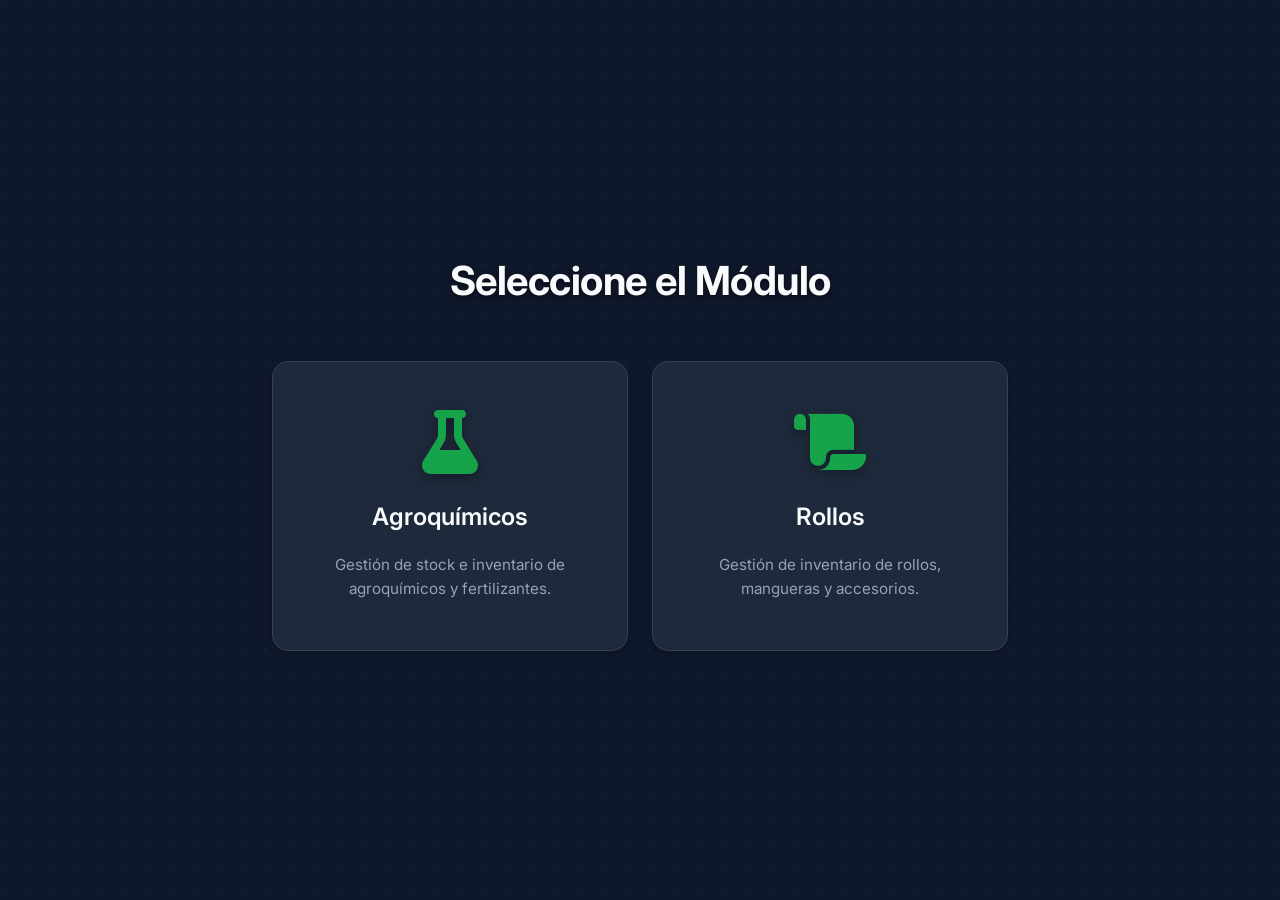
<file: index.html>
<!DOCTYPE html>
<html lang="es">

<head>
    <meta charset="UTF-8">
    <meta name="viewport" content="width=device-width, initial-scale=1.0">
    <title>Portal de Gestión</title>
    <!-- Fonts -->
    <link href="https://fonts.googleapis.com/css2?family=Inter:wght@300;400;500;600;700&display=swap" rel="stylesheet">
    <!-- Icons -->
    <link rel="stylesheet" href="https://cdnjs.cloudflare.com/ajax/libs/font-awesome/6.4.0/css/all.min.css">
    <!-- Custom CSS -->
    <link rel="stylesheet" href="style.css">
    <style>
        body {
            display: flex;
            align-items: center;
            justify-content: center;
            min-height: 100vh;
            background-color: var(--clr-bg-light);
            overflow: hidden;
            margin: 0;
            background-image: radial-gradient(circle at 2px 2px, rgba(255,255,255,0.05) 1px, transparent 0);
            background-size: 24px 24px;
        }

        .portal-container {
            text-align: center;
            max-width: 800px;
            width: 100%;
            padding: 2rem;
            position: relative;
            z-index: 2;
        }

        .portal-title {
            color: var(--clr-text-main);
            font-size: 2.5rem;
            margin-bottom: 3rem;
            font-weight: 700;
            letter-spacing: -0.5px;
            text-shadow: 0 2px 4px rgba(0,0,0,0.5);
        }

        @media (max-width: 600px) {
            .portal-title {
                font-size: 2rem;
                margin-bottom: 2rem;
            }
            .portal-container {
                padding: 1.5rem;
            }
            .portal-card {
                padding: 2rem 1.5rem;
            }
        }

        .portal-cards {
            display: grid;
            grid-template-columns: repeat(auto-fit, minmax(260px, 1fr));
            gap: 1.5rem;
        }

        .portal-card {
            background: var(--clr-surface);
            border: 1px solid var(--clr-admin-border);
            border-radius: var(--radius-lg);
            padding: 3rem 2rem;
            text-decoration: none;
            color: var(--clr-text-main);
            transition: all 0.3s ease;
            display: flex;
            flex-direction: column;
            align-items: center;
            justify-content: center;
            position: relative;
            overflow: hidden;
            box-shadow: var(--shadow-md);
        }

        .portal-card::before {
            content: '';
            position: absolute;
            top: 0;
            left: 0;
            width: 100%;
            height: 100%;
            background: linear-gradient(135deg, rgba(34, 197, 94, 0.1) 0%, rgba(34, 197, 94, 0) 100%);
            opacity: 0;
            transition: opacity 0.3s ease;
        }

        .portal-card:hover {
            transform: translateY(-5px);
            border-color: var(--clr-primary-500);
            box-shadow: 0 10px 25px -5px rgba(0, 0, 0, 0.5);
        }

        .portal-card:hover::before {
            opacity: 1;
        }

        .portal-card i {
            font-size: 4rem;
            color: var(--clr-primary-500);
            margin-bottom: 1.5rem;
            transition: transform 0.3s ease;
            filter: drop-shadow(0 4px 6px rgba(0,0,0,0.3));
        }

        .portal-card:hover i {
            transform: scale(1.1);
        }

        .portal-card h2 {
            font-size: 1.5rem;
            margin: 0;
            font-weight: 600;
        }

        .portal-card p {
            color: var(--clr-text-muted);
            margin-top: 1rem;
            font-size: 0.95rem;
        }
    </style>
</head>

<body>
    <div class="portal-container">
        <h1 class="portal-title">Seleccione el Módulo</h1>
        
        <div class="portal-cards">
            <a href="agroquimicos.html" class="portal-card">
                <i class="fa-solid fa-flask"></i>
                <h2>Agroquímicos</h2>
                <p>Gestión de stock e inventario de agroquímicos y fertilizantes.</p>
            </a>
            
            <a href="rollos.html" class="portal-card">
                <i class="fa-solid fa-scroll"></i>
                <h2>Rollos</h2>
                <p>Gestión de inventario de rollos, mangueras y accesorios.</p>
            </a>
        </div>
    </div>
</body>

</html>
</file>
<file: style.css>
/* =============================================
   VARIABLES & DESIGN TOKENS
   ============================================= */
   :root {
    /* Colors */
    --clr-primary-400: #22c55e;
    --clr-primary-500: #16a34a;
    --clr-primary-600: #15803d;
    --clr-secondary-800: #e2e8f0;
    --clr-secondary-900: #ffffff;
    --clr-bg-light: #0f172a;
    --clr-surface: #1e293b;
    --clr-text-main: #f8fafc;
    --clr-text-muted: #94a3b8;
    --clr-danger: #ef4444;
    --clr-danger-hover: #dc2626;
    --clr-admin-bg: #0b0f19;
    --clr-admin-surface: #131b26;
    --clr-admin-text: #f1f5f9;
    --clr-admin-border: #334155;

    /* Shadows & Effects */
    --shadow-sm: 0 1px 2px 0 rgb(0 0 0 / 0.05);
    --shadow-md: 0 4px 6px -1px rgb(0 0 0 / 0.1), 0 2px 4px -2px rgb(0 0 0 / 0.1);
    --shadow-lg: 0 10px 15px -3px rgb(0 0 0 / 0.1), 0 4px 6px -4px rgb(0 0 0 / 0.1);
    --shadow-admin: 0 20px 25px -5px rgb(0 0 0 / 0.5), 0 8px 10px -6px rgb(0 0 0 / 0.5);
    
    /* Layout */
    --radius-md: 0.5rem;
    --radius-lg: 1rem;
    --radius-xl: 1.5rem;
    --max-width: 1280px;

    /* Transitions */
    --transition-fast: 0.2s ease;
    --transition-mid: 0.3s cubic-bezier(0.4, 0, 0.2, 1);
}

/* =============================================
   RESET & BASE STYLES
   ============================================= */
* {
    margin: 0;
    padding: 0;
    box-sizing: border-box;
    font-family: 'Inter', system-ui, -apple-system, sans-serif;
}

body {
    background-color: var(--clr-bg-light);
    color: var(--clr-text-main);
    line-height: 1.6;
    overflow-x: hidden;
}

html {
    scroll-behavior: smooth;
}

a {
    text-decoration: none;
    color: inherit;
}

/* =============================================
   HEADER & NAVIGATION
   ============================================= */
.app-header {
    background-color: var(--clr-surface);
    box-shadow: var(--shadow-sm);
    position: sticky;
    top: 0;
    z-index: 50;
}

.header-container {
    max-width: var(--max-width);
    margin: 0 auto;
    padding: 1rem 2rem;
    display: flex;
    justify-content: space-between;
    align-items: center;
}

.logo {
    display: flex;
    align-items: center;
    gap: 0.75rem;
    color: var(--clr-primary-500);
    font-size: 1.25rem;
}

.logo span {
    color: var(--clr-secondary-900);
    font-weight: 800;
}

.main-nav {
    display: flex;
    gap: 1.5rem;
    align-items: center;
}

.nav-link {
    font-weight: 500;
    color: var(--clr-text-muted);
    transition: var(--transition-fast);
}

.nav-link:hover, .nav-link.active {
    color: var(--clr-primary-500);
}

.btn-admin {
    background-color: var(--clr-primary-600);
    color: white !important;
    padding: 0.5rem 1rem;
    border-radius: var(--radius-md);
    display: flex;
    align-items: center;
    gap: 0.5rem;
    font-size: 0.875rem;
}
.btn-admin:hover {
    background-color: var(--clr-secondary-800);
    transform: translateY(-1px);
}

/* =============================================
   HERO SECTION
   ============================================= */
.hero-section {
    background: linear-gradient(135deg, var(--clr-primary-600) 0%, var(--clr-primary-400) 100%);
    color: white;
    padding: 4rem 2rem;
    text-align: center;
    position: relative;
    overflow: hidden;
}

/* Background pattern */
.hero-section::before {
    content: '';
    position: absolute;
    top: 0; left: 0; right: 0; bottom: 0;
    background-image: radial-gradient(circle at 2px 2px, rgba(255,255,255,0.15) 1px, transparent 0);
    background-size: 24px 24px;
    z-index: 1;
}

.hero-content {
    position: relative;
    z-index: 2;
    max-width: 600px;
    margin: 0 auto;
    animation: fadeInDown 0.6s ease-out;
}

.hero-content h2 {
    font-size: 2.5rem;
    font-weight: 800;
    margin-bottom: 1rem;
    letter-spacing: -0.025em;
}

.hero-content p {
    font-size: 1.125rem;
    opacity: 0.9;
    margin-bottom: 2rem;
}

.search-bar {
    display: flex;
    align-items: center;
    background: var(--clr-surface);
    border-radius: var(--radius-xl);
    padding: 0.5rem 1rem;
    box-shadow: var(--shadow-lg);
    max-width: 500px;
    margin: 0 auto;
    border: 1px solid var(--clr-admin-border);
}

.search-bar i {
    color: var(--clr-text-muted);
    font-size: 1.25rem;
    margin-right: 0.5rem;
}

.search-bar input {
    border: none;
    outline: none;
    width: 100%;
    padding: 0.5rem;
    font-size: 1rem;
    color: var(--clr-text-main);
    background: transparent;
}

/* =============================================
   CATALOG SECTION
   ============================================= */
.catalog-section {
    max-width: var(--max-width);
    margin: 3rem auto;
    padding: 0 2rem;
}

.section-header {
    display: flex;
    justify-content: space-between;
    align-items: center;
    margin-bottom: 2rem;
    flex-wrap: wrap;
    gap: 1rem;
}

.section-header h3 {
    font-size: 1.5rem;
    color: var(--clr-secondary-900);
    font-weight: 700;
}

/* Filters */
.filters {
    display: flex;
    gap: 0.5rem;
    flex-wrap: wrap;
}

.filter-btn {
    background: var(--clr-surface);
    border: 1px solid var(--clr-admin-border);
    padding: 0.5rem 1rem;
    border-radius: 999px;
    font-size: 0.875rem;
    font-weight: 500;
    color: var(--clr-text-muted);
    cursor: pointer;
    transition: var(--transition-fast);
}

.filter-btn:hover {
    border-color: var(--clr-primary-400);
    color: var(--clr-primary-500);
}

.filter-btn.active {
    background: var(--clr-primary-500);
    color: white;
    border-color: var(--clr-primary-500);
}

/* Grid & Cards */
.products-grid {
    display: grid;
    grid-template-columns: repeat(auto-fill, minmax(250px, 1fr));
    gap: 1.5rem;
}

.product-card {
    background: var(--clr-surface);
    border-radius: var(--radius-lg);
    overflow: hidden;
    box-shadow: var(--shadow-md);
    transition: var(--transition-mid);
    display: flex;
    flex-direction: column;
    position: relative;
    border: 1px solid var(--clr-admin-border);
}

.product-card:hover {
    transform: translateY(-5px);
    box-shadow: var(--shadow-lg);
}

.product-image {
    width: 100%;
    height: 200px;
    object-fit: cover;
    background-color: #e2e8f0;
}

.product-info {
    padding: 3rem 1.5rem 1.5rem 1.5rem;
    flex-grow: 1;
    display: flex;
    flex-direction: column;
}

.product-label {
    position: absolute;
    top: 1rem;
    right: 1rem;
    background: var(--clr-bg-light);
    padding: 0.25rem 0.75rem;
    border-radius: 999px;
    font-size: 0.75rem;
    font-weight: 600;
    color: var(--clr-primary-400);
    backdrop-filter: blur(4px);
    box-shadow: var(--shadow-sm);
}

.product-title {
    font-size: 1.125rem;
    font-weight: 700;
    color: var(--clr-secondary-900);
    margin-bottom: 0.25rem;
}

.product-id {
    font-size: 0.75rem;
    color: var(--clr-text-muted);
    margin-bottom: 1rem;
    font-family: monospace;
}

.product-price {
    font-size: 1.5rem;
    font-weight: 800;
    color: var(--clr-primary-600);
    margin-bottom: 1rem;
    margin-top: auto;
}

.product-stock {
    display: flex;
    align-items: center;
    gap: 0.5rem;
    font-size: 0.875rem;
    font-weight: 500;
}

.stock-indicator {
    width: 8px;
    height: 8px;
    border-radius: 50%;
}

.stock-indicator.high { background-color: var(--clr-primary-500); }
.stock-indicator.low { background-color: #f59e0b; }
.stock-indicator.out { background-color: var(--clr-danger); }

/* Loaders & States */
.loader-container {
    text-align: center;
    padding: 3rem;
    color: var(--clr-text-muted);
}

.spinner {
    width: 40px;
    height: 40px;
    border: 3px solid rgba(22, 163, 74, 0.2);
    border-radius: 50%;
    border-top-color: var(--clr-primary-500);
    animation: spin 1s ease-in-out infinite;
    margin: 0 auto 1rem;
}

@keyframes spin {
    to { transform: rotate(360deg); }
}

.empty-state {
    text-align: center;
    padding: 4rem 2rem;
    color: var(--clr-text-muted);
}

.empty-state i {
    font-size: 4rem;
    margin-bottom: 1rem;
    color: #cbd5e1;
}

/* =============================================
   ADMIN PANEL (DARK THEME)
   ============================================= */
.admin-section {
    background-color: var(--clr-admin-bg);
    color: var(--clr-admin-text);
    padding: 5rem 2rem;
    margin-top: 5rem;
}

.admin-header {
    max-width: var(--max-width);
    margin: 0 auto 3rem;
    text-align: center;
}

.admin-header h3 {
    font-size: 2rem;
    margin-bottom: 0.5rem;
    color: white;
}

.admin-header p {
    color: #94a3b8;
}

.admin-forms-container {
    max-width: var(--max-width);
    margin: 0 auto;
    display: grid;
    grid-template-columns: 1fr 1fr;
    gap: 2rem;
}

@media (max-width: 992px) {
    .admin-forms-container {
        grid-template-columns: 1fr;
    }
}

.admin-card {
    background: var(--clr-admin-surface);
    border-radius: var(--radius-xl);
    padding: 2rem;
    box-shadow: var(--shadow-admin);
    border: 1px solid var(--clr-admin-border);
}

.card-header {
    margin-bottom: 2rem;
    padding-bottom: 1rem;
    border-bottom: 1px solid var(--clr-admin-border);
    display: flex;
    justify-content: space-between;
    align-items: center;
}

.card-header h4 {
    font-size: 1.25rem;
    font-weight: 600;
}

.card-header.highlight h4 {
    color: var(--clr-primary-400);
}

.badge {
    background: rgba(239, 68, 68, 0.2);
    color: #fca5a5;
    padding: 0.25rem 0.75rem;
    border-radius: 999px;
    font-size: 0.75rem;
    font-weight: 600;
    border: 1px solid rgba(239, 68, 68, 0.3);
}

/* Forms */
.modern-form {
    display: flex;
    flex-direction: column;
    gap: 1.5rem;
}

.form-hint {
    font-size: 0.875rem;
    color: #94a3b8;
    background: rgba(15, 23, 42, 0.5);
    padding: 1rem;
    border-radius: var(--radius-md);
    border-left: 3px solid var(--clr-primary-500);
}

.form-row {
    display: flex;
    gap: 1rem;
}

.form-row .form-group {
    flex: 1;
}

@media (max-width: 600px) {
    .form-row {
        flex-direction: column;
    }
}

.form-group {
    display: flex;
    flex-direction: column;
    gap: 0.5rem;
}

.form-group label {
    font-size: 0.875rem;
    font-weight: 500;
    color: #cbd5e1;
}

.required {
    color: var(--clr-danger);
}

.modern-form input,
.modern-form select,
.modern-form textarea {
    background: #0f172a;
    border: 1px solid var(--clr-admin-border);
    color: white;
    padding: 0.75rem 1rem;
    border-radius: var(--radius-md);
    font-size: 1rem;
    transition: var(--transition-fast);
}

.modern-form input:focus,
.modern-form select:focus,
.modern-form textarea:focus {
    outline: none;
    border-color: var(--clr-primary-500);
    box-shadow: 0 0 0 3px rgba(34, 197, 94, 0.2);
}

.disabled-fieldset {
    border: none;
    opacity: 0.5;
    pointer-events: none;
    transition: var(--transition-fast);
}

.disabled-fieldset:not([disabled]) {
    opacity: 1;
    pointer-events: auto;
}

/* Buttons */
button {
    font-family: inherit;
    cursor: pointer;
    border: none;
    transition: var(--transition-fast);
}

.btn-primary {
    background: var(--clr-primary-500);
    color: white;
    padding: 0.875rem 1.5rem;
    border-radius: var(--radius-md);
    font-size: 1rem;
    font-weight: 600;
    margin-top: 1rem;
    display: flex;
    justify-content: center;
    align-items: center;
    gap: 0.5rem;
}

.btn-primary:hover {
    background: var(--clr-primary-400);
    transform: translateY(-2px);
    box-shadow: 0 4px 12px rgba(34, 197, 94, 0.3);
}

.btn-danger {
    background: transparent;
    color: var(--clr-danger);
    border: 1px solid var(--clr-danger);
    padding: 0.875rem 1.5rem;
    border-radius: var(--radius-md);
    font-size: 1rem;
    font-weight: 600;
    margin-top: 1rem;
}

.btn-danger:hover {
    background: var(--clr-danger);
    color: white;
}

.form-actions {
    display: flex;
    gap: 1rem;
}

.form-actions .btn-primary {
    flex: 2;
}

.form-actions .btn-danger {
    flex: 1;
}

/* Footer */
footer {
    background: var(--clr-secondary-900);
    color: #64748b;
    text-align: center;
    padding: 2rem;
    font-size: 0.875rem;
}

/* Animations */
@keyframes fadeInDown {
    from { opacity: 0; transform: translateY(-20px); }
    to { opacity: 1; transform: translateY(0); }
}

.fade-in {
    animation: fadeIn 0.4s ease-out forwards;
}

@keyframes fadeIn {
    from { opacity: 0; transform: scale(0.95); }
    to { opacity: 1; transform: scale(1); }
}

/* Utility Classes */
.hidden { display: none !important; }

/* Responsive General Fixes */
@media (max-width: 600px) {
    .header-container {
        flex-direction: column;
        padding: 1rem;
        gap: 1rem;
    }
    .main-nav {
        flex-wrap: wrap;
        justify-content: center;
        gap: 0.75rem;
    }
    .hero-content h2 {
        font-size: 2rem;
    }
    .hero-section {
        padding: 3rem 1rem;
    }
    .catalog-section {
        padding: 0 1rem;
    }
    .admin-section {
        padding: 3rem 1rem;
        margin-top: 2rem;
    }
    .admin-card {
        padding: 1.5rem 1rem;
    }
    .card-header h4 {
        font-size: 1.125rem;
    }
    .form-row {
        gap: 0.75rem;
    }
    .section-header h3 {
        font-size: 1.25rem;
    }
}

/* =============================================
   EXCEL-LIKE TABLE & MULTI-SEARCH STYLES
   ============================================= */

.multi-search-section {
    background: var(--clr-surface);
    border-radius: var(--radius-md);
    border: 1px solid var(--clr-admin-border);
    padding: 1.5rem;
    margin-bottom: 2rem;
}

.multi-search-section h3 {
    margin-bottom: 1rem;
    font-size: 1.25rem;
    color: var(--clr-secondary-900);
}

.search-container textarea {
    width: 100%;
    background: var(--clr-bg-light);
    border: 1px solid var(--clr-admin-border);
    color: var(--clr-text-main);
    padding: 1rem;
    border-radius: var(--radius-md);
    margin-bottom: 1rem;
    resize: vertical;
    font-size: 0.95rem;
}

.search-container textarea:focus {
    outline: none;
    border-color: var(--clr-primary-500);
}

.table-responsive {
    overflow-x: auto;
    background: var(--clr-surface);
    border-radius: var(--radius-md);
    border: 1px solid var(--clr-admin-border);
    margin-top: 1rem;
    box-shadow: var(--shadow-sm);
}

.inventory-table {
    width: 100%;
    border-collapse: collapse;
    text-align: left;
    font-size: 0.95rem;
}

.inventory-table th,
.inventory-table td {
    padding: 0.875rem 1rem;
    border-bottom: 1px solid var(--clr-admin-border);
    white-space: nowrap;
}

.inventory-table th {
    background-color: var(--clr-admin-bg);
    color: var(--clr-text-muted);
    font-weight: 600;
    text-transform: uppercase;
    font-size: 0.75rem;
    letter-spacing: 0.05em;
}

.inventory-table tbody tr {
    transition: background var(--transition-fast);
}

.inventory-table tbody tr:hover {
    background-color: rgba(34, 197, 94, 0.05); /* very light hover highlight */
}

.inventory-table tbody tr:last-child td {
    border-bottom: none;
}

.action-btn {
    background: none;
    border: none;
    cursor: pointer;
    font-size: 1.1rem;
    padding: 0.4rem;
    border-radius: var(--radius-sm);
    transition: var(--transition-fast);
    margin-right: 0.25rem;
}

.btn-add {
    color: var(--clr-primary-500);
}
.btn-add:hover {
    background: rgba(34, 197, 94, 0.1);
    transform: scale(1.1);
}

.btn-edit {
    color: #eab308;
}
.btn-edit:hover {
    background: rgba(234, 179, 8, 0.1);
    transform: scale(1.1);
}
</file>
